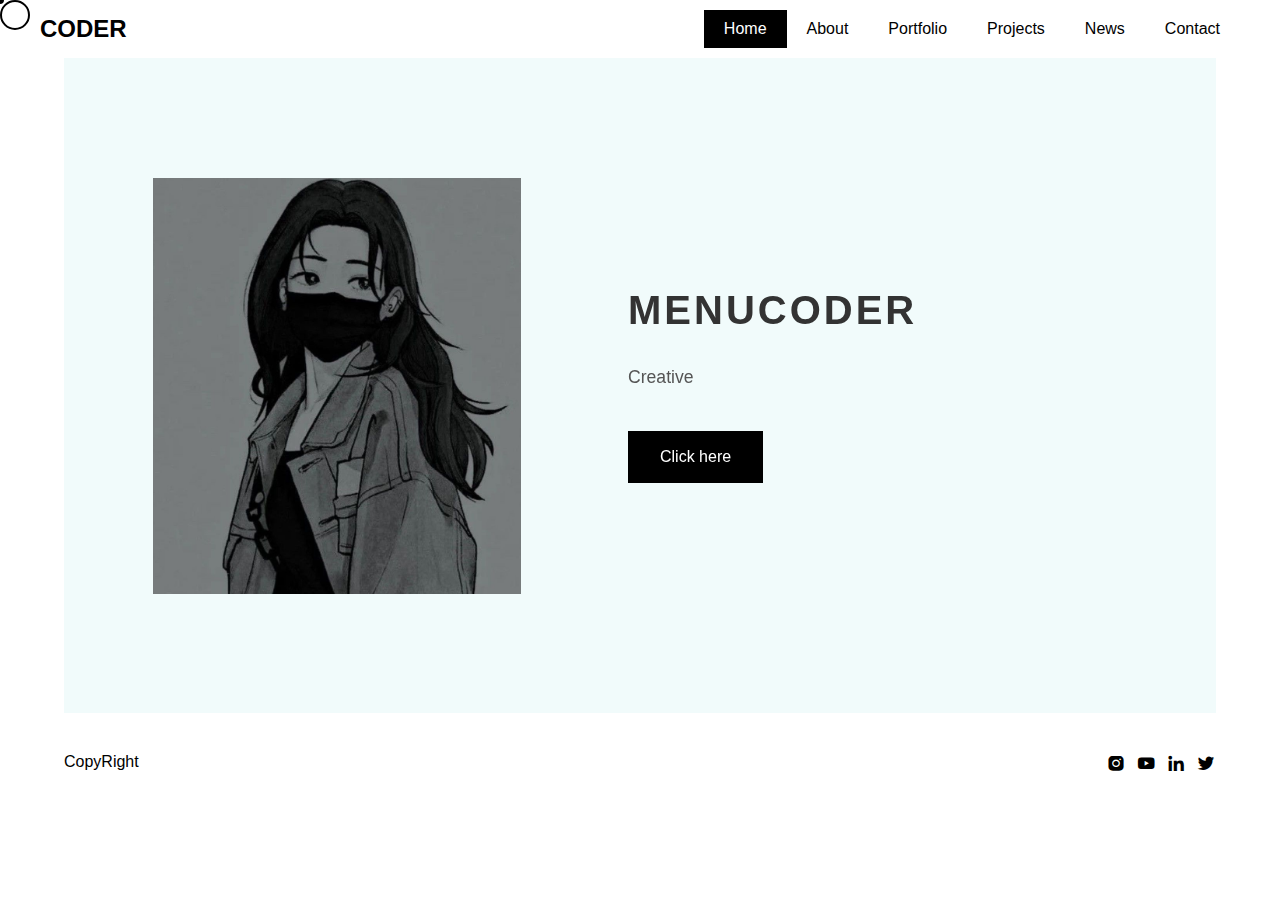
<file: index.html>
<!DOCTYPE html>
<html lang="en">

<head>
    <meta charset="UTF-8">
    <meta name="viewport" content="width=device-width, initial-scale=1.0">
    <link href='https://unpkg.com/boxicons@2.1.4/css/boxicons.min.css' rel='stylesheet'>
    <link rel="stylesheet" href="style.css">
    <title>Responsive Navbar with Flip Animation</title>
</head>

<body>
    <!-- Custom Cursor -->
    <div class="cursor">
        <div class="cursor-dot"></div>
        <div class="cursor-circle"></div>
    </div>

    <!-- Navbar -->
    <nav class="navbar">
        <div class="logo">CODER</div>
        <ul>
            <li><a href="#" onclick="showSection('home')">Home</a></li>
            <li><a href="#" onclick="showSection('about')">About</a></li>
            <li><a href="#" onclick="showSection('portfolio')">Portfolio</a></li>
            <li><a href="#" onclick="showSection('Projects')">Projects</a></li>
            <li><a href="#" onclick="showSection('news')">News</a></li>
            <li><a href="#" onclick="showSection('contact')">Contact</a></li>
        </ul>
        <div class="menu-icon" onclick="toggleMenu()">
            <span></span>
            <span></span>
            <span></span>
        </div>
    </nav>

    <!-- Main Content -->
    <div class="container">
        <div class="image-section">
            <img src="img.jpg" alt="Image">
        </div>

        <div class="text-section-container">
            <div class="text-section" id="textSection">
                <!-- Front Side - Home Section -->
                <div class="section-front" id="home-section">
                    <h1 class="section-title">MENUCODER</h1>
                    <p class="section-content">Creative <span>
                            <div class="text-container">
                                <h4 class="coder1">CODERS</h4>
                                <h4 class="coder2">DEVELOPERS</h4>
                                <h4 class="coder3">ENGINEERS</h4>
                            </div>
                        </span></p>
                    <button class="btn">Click here</button>
                </div>

                <!-- Back Side - All Other Sections -->
                <div class="section-back">
                    <div id="about-section" class="content-section">
                        <h1 class="section-title">About Us</h1>
                        <p class="section-content">We are a team of passionate coders, developers, and engineers
                            dedicated to creating innovative solutions for our clients.</p>
                        <button class="btn" onclick="showSection('home')">Back to Home</button>
                    </div>

                    <div id="portfolio-section" class="content-section">
                        <h1 class="section-title">Our Portfolio</h1>
                        <p class="section-content">Check out our latest projects and works that showcase our skills and
                            expertise.</p>
                        <button class="btn" onclick="showSection('home')">Back to Home</button>
                    </div>

                    <div id="Projects-section" class="content-section">
                        <h1 class="section-title">Our Projects</h1>
                        <li><a href="SquidGame/squid.html" target="_blank">Squid Game</a></li>

                        <p class="section-content">We offer a wide range of Projects including web development, mobile
                            app development, UI/UX design and more.</p>
                        <button class="btn" onclick="showSection('home')">Back to Home</button>
                    </div>

                    <div id="news-section" class="content-section">
                        <h1 class="section-title">Latest News</h1>
                        <p class="section-content">Stay updated with our latest news, announcements and tech insights.
                        </p>
                        <button class="btn" onclick="showSection('home')">Back to Home</button>
                    </div>

                    <div id="contact-section" class="content-section">
                        <h1 class="section-title">Contact Us</h1>
                        <p class="section-content">Get in touch with us for your next project or any queries you may
                            have.</p>
                        <button class="btn" onclick="showSection('home')">Back to Home</button>
                    </div>
                </div>
            </div>
        </div>
    </div>

    <!-- Footer -->
    <div class="footer">
        <p>CopyRight</p>
        <div class="icons">
            <i class='bx bxl-instagram-alt'></i>
            <i class='bx bxl-youtube'></i>
            <i class='bx bxl-linkedin'></i>
            <i class='bx bxl-twitter'></i>
        </div>
    </div>

    <script src="script.js"> </script>
</body>

</html>
</file>
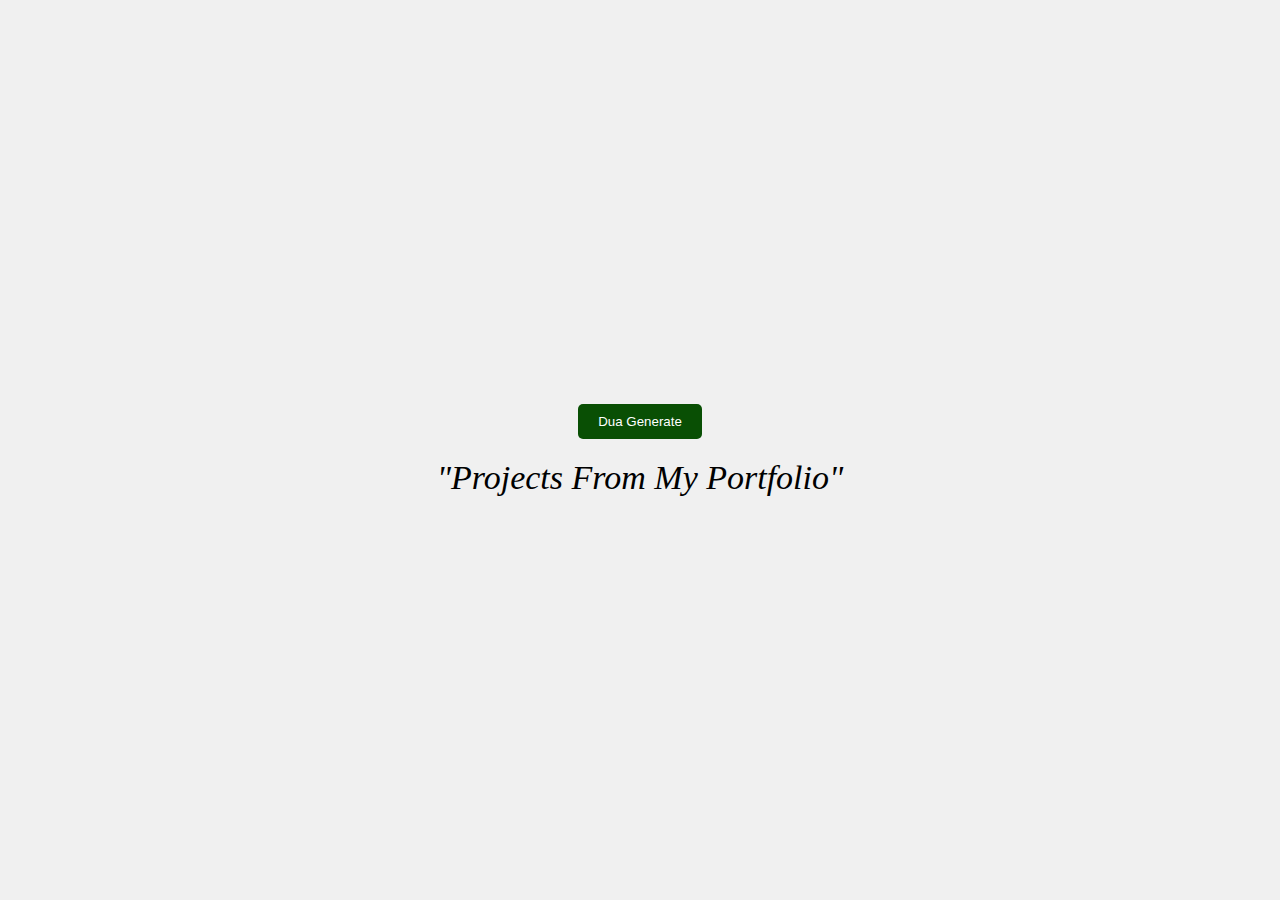
<file: Palestine/Palestien.html>
<!DOCTYPE html>
<html lang="en">

<head>
  <meta charset="UTF-8">
  <meta name="viewport" content="width=device-width, initial-scale=1.0">
  <title>Flag of Palestine</title>
  <style>
    body {
      display: flex;
      flex-direction: column;
      justify-content: center;
      align-items: center;
      height: 100vh;
      margin: 0;
      background-color: #f0f0f0;
    }





    #generate-quote-btn {
      background-color: #094f04;
      color: #ffffff;
      padding: 10px 20px;
      border: none;
      border-radius: 5px;
      cursor: pointer;
    }

    #quote-container {
      font-size: 34px;
      font-style: italic;
      margin-top: 20px;
      text-align: center;
    }
  </style>
</head>

<body>


  <button id="generate-quote-btn">Dua Generate</button>
  <div id="quote-container"></div>
  </div>

  <script>
    const quotes = [
      '"Projects From My Portfolio"',
      '"Explore My Project Collection"',
      '"Portfolio Of My Creations"',
      '"My Frontend Coding Showcase"',
    ];

    const quoteBtn = document.getElementById('generate-quote-btn');
    const quoteContainer = document.getElementById('quote-container');

    // Set initial quote
    quoteContainer.innerText = quotes[0];

    quoteBtn.addEventListener('click', () => {
      const randomQuote = quotes[Math.floor(Math.random() * quotes.length)];
      quoteContainer.innerText = randomQuote;
    });
  </script>

</body>

</html>
</file>
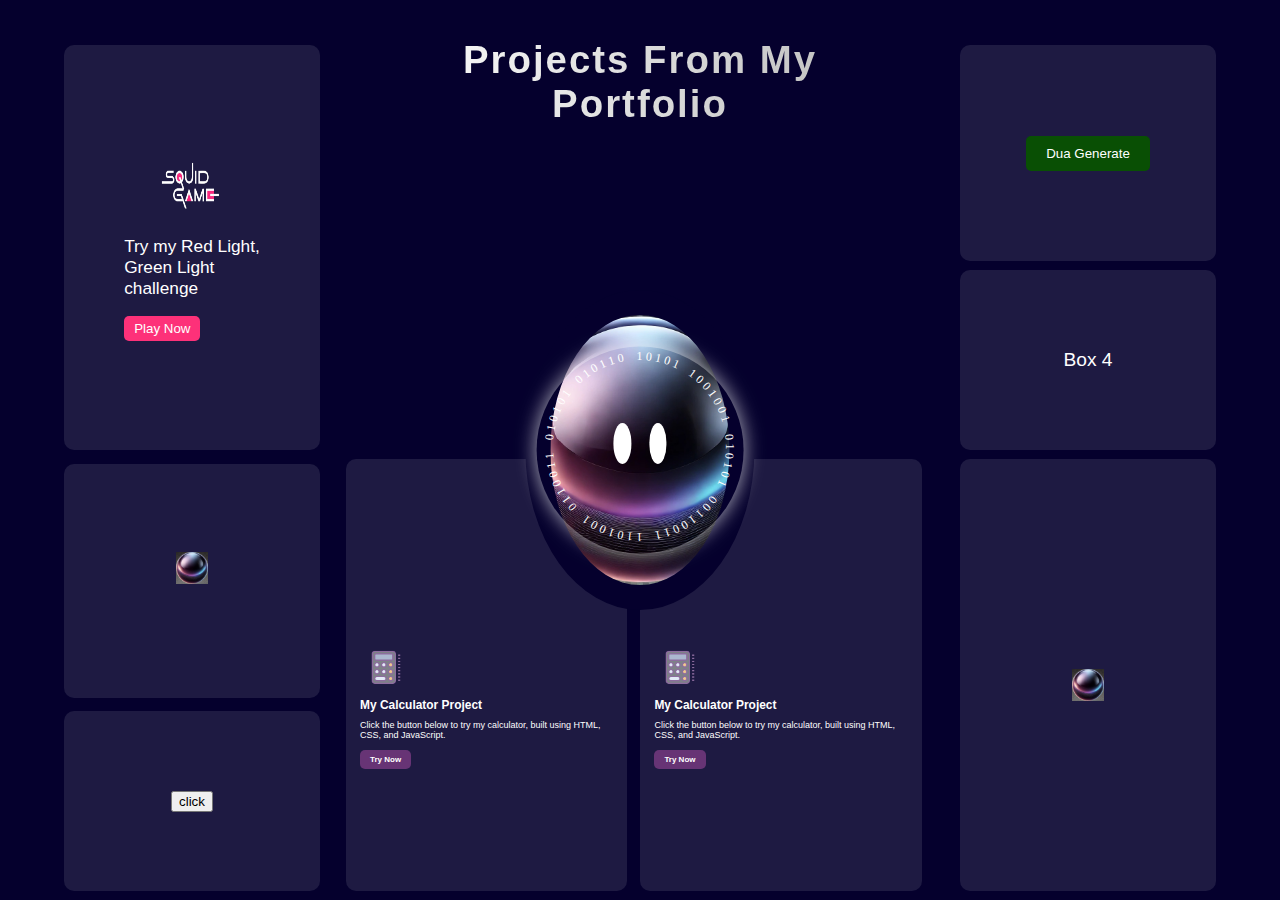
<file: Projects/projects.html>
<!DOCTYPE html>
<html lang="en">

<head>
  <meta charset="UTF-8" />
  <meta name="viewport" content="width=device-width, initial-scale=1.0" />
  <link href='https://unpkg.com/boxicons@2.1.4/css/boxicons.min.css' rel='stylesheet'>
  <title>Custom Box Layout with Ball</title>
  <style>
    body {
      margin: 0;
      background-color: #05002d;
      font-family: Arial, sans-serif;
      height: 100vh;
      display: flex;
      justify-content: center;
      align-items: center;
    }

    .container {
      position: relative;
      width: 100%;
      height: 100%;
    }

    .box {
      position: absolute;
      display: flex;
      justify-content: center;
      align-items: center;
      color: #fff;
      font-size: 1rem;
      background: rgba(255, 255, 255, 0.1);
      border-radius: 10px;
      font-size: clamp(0.8rem, 2vw, 1.2rem);
    }

    .box.left-1 {
      width: 20%;
      height: 45%;
      top: 5%;
      left: 5%;
    }

    .box.left-2 {
      width: 20%;
      height: 26%;
      top: 51.5%;
      left: 5%;
    }

    .box.right-1 {
      width: 20%;
      height: 24%;
      top: 5%;
      right: 5%;
    }

    .box.right-2 {
      width: 20%;
      height: 20%;
      top: 30%;
      right: 5%;
    }

    .box.bottom-1 {
      width: 20%;
      height: 20%;
      bottom: 1%;
      left: 5%;
    }

    .box.bottom-2 {
      width: 22%;
      height: 48%;
      bottom: 1%;
      left: 27%;
    }

    .box.bottom-3 {
      width: 22%;
      height: 48%;
      bottom: 1%;
      left: 50%;
    }

    .box.bottom-4 {
      width: 20%;
      height: 48%;
      bottom: 1%;
      left: 75%;
    }

    /* Cartoon Ball */
    .cartoon {
      position: absolute;
      width: 14%;
      height: 30%;
      background: url("pic.jpeg") no-repeat center;
      top: 50%;
      left: 50%;
      background-size: cover;
      border-radius: 50%;
      border: 2vw solid #05002d;
      transform: translate(-50%, -50%);
    }

    .eye {
      position: absolute;
      width: 10%;
      height: 15%;
      background: #fff;
      border-radius: 50%;
      transition: transform 0.1s ease-out;
    }

    .eye.left {
      top: 40%;
      left: 35%;
    }

    .eye.right {
      top: 40%;
      left: 55%;
    }

    .circle {
      position: relative;
      display: flex;
      justify-content: center;
      align-items: center;
      width: 100%;
      height: 100%;
      border-radius: 50%;
    }

    @keyframes anim {
      to {
        transform: rotate(360deg);
      }
    }

    .text {
      width: 100%;
      height: 100%;
      position: absolute;
      animation: anim 10s linear infinite;
      display: flex;
      color: #fff;
      font-family: Georgia, 'Times New Roman', Times, serif;
      justify-content: center;
      align-items: center;
    }

    .text span {
      font-size: 12px;
      position: absolute;
      top: 46%;
      left: 48%;
      transform: rotate(var(--rotate)) translate(0, -90px);
      transform-origin: center;
    }

    .heading {
      display: flex;
      justify-content: center;
      align-items: center;
      margin: 0 auto;
      font-size: 2.4rem;
      color: white;
      text-align: center;
      width: 28rem;
      padding: 3%;
      font-family: Arial, Helvetica, sans-serif;
      font-weight: 800;
      letter-spacing: 2px;
      background: linear-gradient(90deg, white, rgb(186, 186, 186));
      -webkit-background-clip: text;
      -webkit-text-fill-color: transparent;
      font-size: clamp(1.5rem, 5vw, 2.4rem);
    }

    .light {
      width: 16%;
      aspect-ratio: 1;
      border-radius: 50%;
      border: 1px solid transparent;
      position: absolute;
      top: 50%;
      left: 50%;
      transform: translate(-50%, -50%) scale(1);
      animation: grow 2s infinite ease-in-out;
      box-shadow: 0 0 20px rgba(255, 255, 255, 0.7);
      z-index: 1001;
    }

    @keyframes grow {
      0% {
        transform: translate(-50%, -50%) scale(1);
        box-shadow: inset 0 0 20px rgba(255, 255, 255, 0.7);
        opacity: 0;
      }

      10% {
        transform: translate(-50%, -50%) scale(1);
        box-shadow: inset 0 0 20px rgba(255, 255, 255, 0.7);
        opacity: 1;
      }

      100% {
        transform: translate(-50%, -50%) scale(2.8);
        box-shadow: inset 0 0 40px rgba(255, 255, 255, 0.9);
        opacity: 0;
      }
    }

    @media (max-width: 500px) {
      .heading {

        text-align: center;
        font-size: 1.2rem;
        font-weight: 800;
        padding: 5px;
        position: absolute;
        top: 0;
        width: 100%;
        box-sizing: border-box;
      }

      .container {

        display: grid;
        grid-template-columns: repeat(2, 1fr);
        grid-template-rows: repeat(4, 1fr);
        gap: 6px;
        padding: 80px 10px 10px 15px;
        height: calc(100vh - 80px);
        width: 100%;
        box-sizing: border-box;
      }

      .card-content {
        font-size: clamp(0.5rem, 2.5vw, 0.8rem);
      }

      .box {
        display: flex;
        justify-content: center;
        align-items: center;
        position: static;
        width: 13rem !important;
        height: 12rem !important;
        min-height: 80px;
        font-size: 0.7rem;
        background: rgba(255, 255, 255, 0.1);
        border-radius: 5px;
        display: flex;
        justify-content: center;
        align-items: center;
      }

      .box.bottom-4 {
        grid-column: 2;
        grid-row: 4;
      }

      .cartoon {
        display: none;
      }

      .light {
        display: none;
      }

      .text span {
        transform: rotate(var(--rotate)) translate(0, -110px);
      }


      .CalculaterImg {

        top: 10px !important;
        display: flex;

      }


      .calculaterBtn {
        display: flex;
        justify-content: center;
        align-items: center;
        margin: 0 auto;
        position: relative;
        bottom: 20px;
      }

      .calculatorText-title {

        position: relative;
        top: -20px !important;
      }

      .calculatorText {
        position: relative;
        top: -30px !important;
        font-size: 9px;
      }
    }

    @media (max-width: 400px) {
      .heading {
        font-size: 1.2rem;
        font-weight: 800;
        padding: 5px;
        position: absolute;
        top: 0;
        width: 100%;
        box-sizing: border-box;
      }

      .container {
        display: grid;
        grid-template-columns: repeat(2, 1fr);
        grid-template-rows: repeat(4, 1fr);
        gap: 8px;
        padding: 80px 10px 10px 15px;
        height: calc(100vh - 80px);
        width: 100%;
        box-sizing: border-box;
      }

      .card-content {
        font-size: clamp(0.5rem, 2.5vw, 0.8rem);
      }

      .box {
        display: flex;
        justify-content: center;
        align-items: center;
        position: static;
        width: 10rem !important;
        height: 8rem !important;
        min-height: 80px;
        margin: 0;
        font-size: 0.7rem;
        background: rgba(255, 255, 255, 0.1);
        border-radius: 5px;
        display: flex;
        justify-content: center;
        align-items: center;
      }

      .cartoon {
        display: none;
      }

      .light {
        display: none;
      }

      .text span {
        transform: rotate(var(--rotate)) translate(0, -110px);
      }

      .card-image {

        width: 3rem !important;
        height: 3rem !important;
      }

      .squidBtn {
        font-size: 6px;
      }


      .redGreenText {
        font-size: 0.7em !important;

      }



      .CalculaterImg {
        width: 30px !important;
        height: 30px !important;
        top: 20px !important;
        display: flex;

      }


      .calculaterBtn {
        display: flex;
        justify-content: center;
        align-items: center;
        margin: 0 auto;
        position: relative;
        bottom: 30px;
      }

      .calculatorText-title {

        position: relative;
        top: -20px !important;
      }

      .calculatorText {
        position: relative;
        top: -30px !important;
        font-size: 7px !important;
      }
    }

    @media (max-width: 300px) {
      .heading {
        font-size: 1.2rem;
        font-weight: 800;
        padding: 5px;
        position: absolute;
        top: 0;
        left: 2rem;
        width: 100%;
        box-sizing: border-box;
      }

      .card-content {
        font-size: clamp(0.5rem, 2.5vw, 0.8rem);
      }

      .container {
        display: grid;
        grid-template-columns: repeat(2, 1fr);
        grid-template-rows: repeat(4, 1fr);
        gap: 6px;
        padding: 80px 10px 10px 10px;
        height: calc(100vh - 80px);
        width: 100%;
        box-sizing: border-box;
      }

      .box {
        display: flex;
        justify-content: center;
        align-items: center;
        position: static;
        width: 10rem !important;
        height: 8rem !important;
        min-height: 80px;
        margin: 0;
        font-size: 0.7rem;
        background: rgba(255, 255, 255, 0.1);
        border-radius: 5px;
        display: flex;
        justify-content: center;
        align-items: center;
      }

      .cartoon {
        display: none;
      }

      .light {
        display: none;
      }

      .text span {
        transform: rotate(var(--rotate)) translate(0, -110px);
      }

      .card-image {

        width: 4rem !important;
        height: 4rem !important;
      }

      .squidBtn {
        font-size: 10px;
      }


      .redGreenText {
        font-size: 0.9em !important;

      }
    }

    .card-image {
      display: flex;
      justify-content: center;
      align-items: center;
      width: 4rem;
      height: 4rem;
      margin: 0 auto;
    }

    .squidBtn {
      background: #fd3179;
      padding: 5px 10px;
      border: none;
      border-radius: 5px;
      cursor: pointer;
    }

    .squidBtn a {
      text-decoration: none;
      color: rgb(255, 255, 255);
    }

    .redGreenText {
      position: relative;
      font-size: 1.2em;
      font-family: 'Franklin Gothic Medium', 'Arial Narrow', Arial, sans-serif;
    }

    .card-content {
      font-size: clamp(0.6rem, 3vw, 0.9rem);
      padding: 1em;

    }

    .card-image2 {
      width: 2rem;
      height: 2rem;
      margin: 0 auto;
      display: flex;
      justify-content: center;
      align-items: center;
      position: relative;
      top: 10px;
    }


    #generate-quote-btn {
      background-color: #094f04;
      color: #ffffff;
      padding: 10px 20px;
      border: none;
      border-radius: 5px;
      cursor: pointer;
    }

    .CalculaterImg {
      width: 2.5rem;
      height: 2.5rem;
      margin: 0 auto;
      padding: 20px;
      position: relative;
      top: 60px;
    }

    .calculaterBtn {
      background-color: #673475;
      color: #ffffff;
      padding: 5px 10px;
      border: none;
      border-radius: 5px;
      cursor: pointer;
      font-size: 8px;
      font-weight: 800;
    }

    .calculaterBtn a {
      color: white;
      text-decoration: none;
    }

    .calculatorText-title {
      position: relative;
      top: 12px;
    }

    .calculatorText {
      font-size: 9px;
    }

    .CalculaterCard {
      font-family: 'Lucida Sans', 'Lucida Sans Regular', 'Lucida Grande', 'Lucida Sans Unicode', Geneva, Verdana, sans-serif;
    }
  </style>
</head>

<body>
  <div class="container">
    <div class="heading">
      <div id="quote-container"></div>
    </div>
    <div class="light"></div>
    <!-- Boxes will reorder naturally in mobile view -->
    <div class="box left-1">
      <div class="card">
        <div class="card-content">
          <img src="squid.png" alt="CSS" class="card-image">
          <p class="redGreenText"> Try my Red Light, <br> Green Light <br> challenge
          </p>
          <button class="squidBtn"><a href="Squid/squid.html" target="_blank">Play Now</a></button>

        </div>
      </div>
    </div>
    <div class="box right-1">
      <button id="generate-quote-btn">Dua Generate</button>

    </div>
    <div class="box left-2">
      <div class="card">
        <img src="pic.jpeg" alt="CSS" class="card-image2">
        <div class="card-content">
          <h3 class="card-title"></h3>
          <p class=""></p>

        </div>
      </div>
    </div>
    <div class="box right-2">Box 4</div>
    <div class="box bottom-1">
      <button>click</button>
    </div>
    <div class="box bottom-2">
      <div class="CalculaterCard">
        <img src="Calculater/calculatorIcon.png" alt="Calculator" class="CalculaterImg">
        <div class="card-content">
          <h5 class="calculatorText-title">My Calculator Project</h5>
          <p class="calculatorText">
            Click the button below to try my calculator, built using HTML, CSS, and JavaScript.
          </p>
          <button class="calculaterBtn"><a href="Calculater/calculater.html" target="_blank">Try Now</a></button>
        </div>
      </div>
    </div>
    <div class="box bottom-3">
      <div class="CalculaterCard">
        <img src="Calculater/calculatorIcon.png" alt="Calculator" class="CalculaterImg">
        <div class="card-content">
          <h5 class="calculatorText-title">My Calculator Project</h5>
          <p class="calculatorText">
            Click the button below to try my calculator, built using HTML, CSS, and JavaScript.
          </p>
          <button class="calculaterBtn"><a href="Calculater/calculater.html" target="_blank">Try Now</a></button>
        </div>
      </div>
    </div>

    <div class="box bottom-4">
      <div class="card">
        <img src="pic.jpeg" alt="CSS" class="card-image2">

      </div>
    </div>
  </div>

  </div>

  </div>
  <!-- Cartoon Ball -->
  <div class="cartoon">
    <div class="circle">
      <div class="text">
        <p>10101 1001001 010101 00110011 1101001 0110011 010101 010110</p>
      </div>
    </div>
    <div class="eye left"></div>
    <div class="eye right"></div>
  </div>
  </div>

  <script>
    const cartoon = document.querySelector('.cartoon');
    const eyes = document.querySelectorAll('.eye');

    document.addEventListener('mousemove', (event) => {
      const { clientX, clientY } = event;

      // Get cartoon's bounding box
      const cartoonRect = cartoon.getBoundingClientRect();
      const cartoonCenterX = cartoonRect.left + cartoonRect.width / 3;
      const cartoonCenterY = cartoonRect.top + cartoonRect.height / 3;

      // Loop through each eye and calculate movement
      eyes.forEach((eye) => {
        const angle = Math.atan2(clientY - cartoonCenterY, clientX - cartoonCenterX);

        // Define the maximum radius for the eye movement
        const maxRadius = 40;

        // Calculate the new eye position within the allowed radius
        const moveX = maxRadius * Math.cos(angle);
        const moveY = maxRadius * Math.sin(angle);

        // Update eye position
        eye.style.transform = `translate(${moveX}px, ${moveY}px)`;
      });
    });

    const text = document.querySelector(".text p");
    const screenWidth = window.innerWidth;

    if (screenWidth <= 480) {
      text.innerHTML = text.innerText
        .split("")
        .map(
          (char, i) =>
            `<span style="--rotate: ${i * 6}deg;">${char}</span>`
        )
        .join("");
    } else {
      text.innerHTML = text.innerText
        .split("")
        .map(
          (char, i) =>
            `<span style="--rotate: ${i * 6}deg;">${char}</span>`
        )
        .join("");
    }

    const quotes = [
      'Projects From My Portfolio',
      'Explore My Project Collection',
      'Portfolio Of My Creations',
      'My Frontend Coding Showcase',
    ];

    const quoteBtn = document.getElementById('generate-quote-btn');
    const quoteContainer = document.getElementById('quote-container');

    // Set initial quote
    quoteContainer.innerText = quotes[0];

    quoteBtn.addEventListener('click', () => {
      const randomQuote = quotes[Math.floor(Math.random() * quotes.length)];
      quoteContainer.innerText = randomQuote;
    });
  </script>
</body>

</html>
</file>
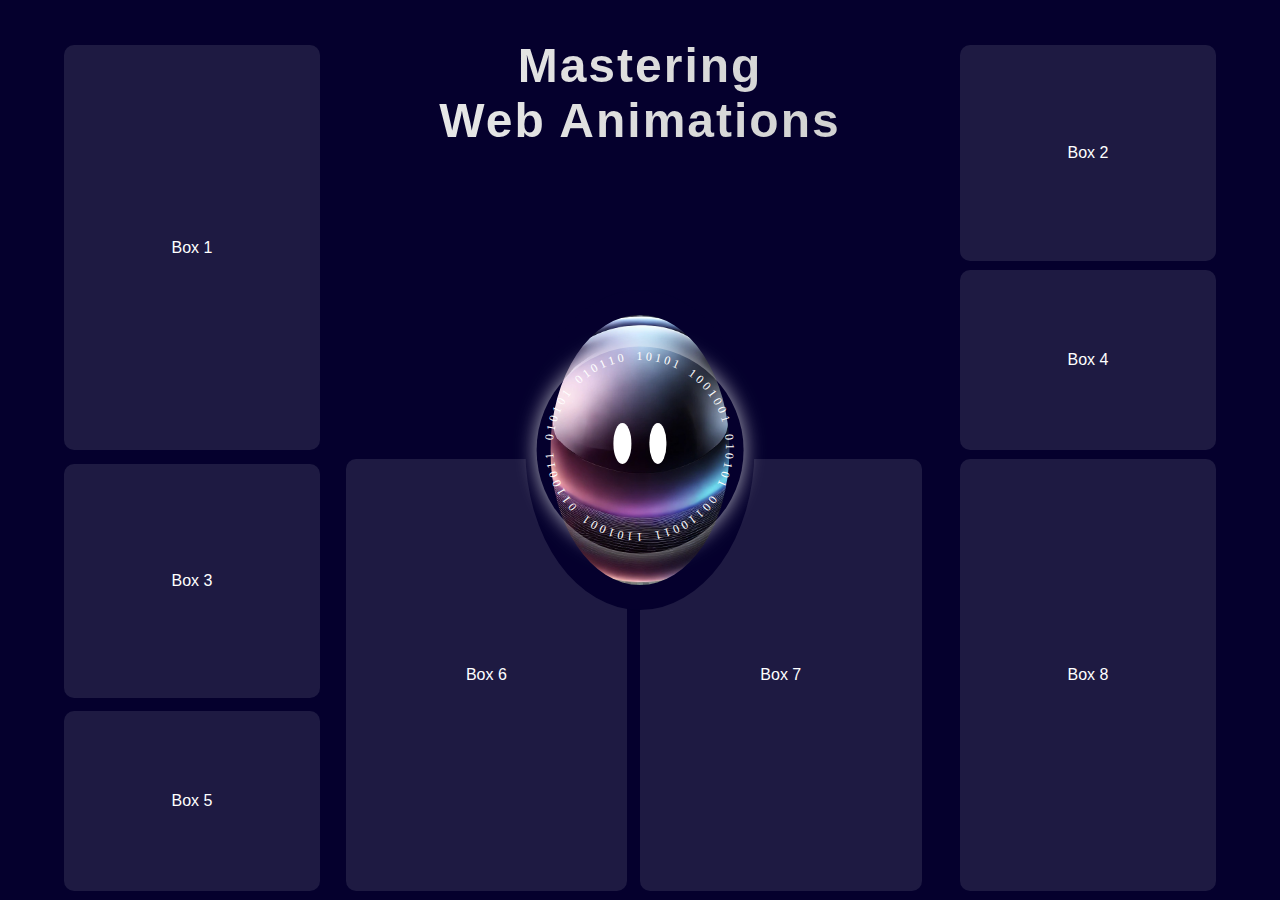
<file: SquidGame/projects.html>
<!DOCTYPE html>
<html lang="en">

<head>
  <meta charset="UTF-8" />
  <meta name="viewport" content="width=device-width, initial-scale=1.0" />
  <link href='https://unpkg.com/boxicons@2.1.4/css/boxicons.min.css' rel='stylesheet'>
  <title>Custom Box Layout with Ball</title>
  <style>
    body {
      margin: 0;
      background-color: #05002d;
      font-family: Arial, sans-serif;
      height: 100vh;
      display: flex;
      justify-content: center;
      align-items: center;
    }

    .container {
      position: relative;
      width: 100%;
      height: 100%;
    }

    .box {
      position: absolute;
      display: flex;
      justify-content: center;
      align-items: center;
      color: #fff;
      font-size: 1rem;
      background: rgba(255, 255, 255, 0.1);
      border-radius: 10px;
    }

    .box.left-1 {
      width: 20%;
      height: 45%;
      top: 5%;
      left: 5%;
    }

    .box.left-2 {
      width: 20%;
      height: 26%;
      top: 51.5%;
      left: 5%;
    }

    .box.right-1 {
      width: 20%;
      height: 24%;
      top: 5%;
      right: 5%;
    }

    .box.right-2 {
      width: 20%;
      height: 20%;
      top: 30%;
      right: 5%;
    }

    .box.bottom-1 {
      width: 20%;
      height: 20%;
      bottom: 1%;
      left: 5%;
    }

    .box.bottom-2 {
      width: 22%;
      height: 48%;
      bottom: 1%;
      left: 27%;
    }

    .box.bottom-3 {
      width: 22%;
      height: 48%;
      bottom: 1%;
      left: 50%;
    }

    .box.bottom-4 {
      width: 20%;
      height: 48%;
      bottom: 1%;
      left: 75%;
    }

    /* Cartoon Ball */
    .cartoon {
      position: absolute;
      width: 14%;
      height: 30%;
      background: url("pic.jpeg") no-repeat center;
      top: 50%;
      left: 50%;
      background-size: cover;
      border-radius: 50%;
      border: 2vw solid #05002d;
      transform: translate(-50%, -50%);
    }

    .eye {
      position: absolute;
      width: 10%;
      height: 15%;
      background: #fff;
      border-radius: 50%;
      transition: transform 0.1s ease-out;
    }

    .eye.left {
      top: 40%;
      left: 35%;
    }

    .eye.right {
      top: 40%;
      left: 55%;
    }

    .circle {
      position: relative;
      display: flex;
      justify-content: center;
      align-items: center;
      width: 100%;
      height: 100%;
      border-radius: 50%;
    }

    @keyframes anim {
      to {
        transform: rotate(360deg);
      }
    }

    .text {
      width: 100%;
      height: 100%;
      position: absolute;
      animation: anim 10s linear infinite;
      display: flex;
      color: #fff;
      font-family: Georgia, 'Times New Roman', Times, serif;
      justify-content: center;
      align-items: center;
    }

    .text span {
      font-size: 12px;
      position: absolute;
      top: 46%;
      left: 48%;
      transform: rotate(var(--rotate)) translate(0, -90px);
      transform-origin: center;
    }

    .heading {
      font-size: 3rem;
      color: white;
      text-align: center;
      padding: 3%;
      font-family: Arial, Helvetica, sans-serif;
      font-weight: bold;
      letter-spacing: 2px;
      background: linear-gradient(90deg, white, rgb(186, 186, 186));
      -webkit-background-clip: text;
      -webkit-text-fill-color: transparent;
    }

    .light {
      width: 16%;
      aspect-ratio: 1;
      border-radius: 50%;
      border: 1px solid transparent;
      position: absolute;
      top: 50%;
      left: 50%;
      transform: translate(-50%, -50%) scale(1);
      animation: grow 2s infinite ease-in-out;
      box-shadow: 0 0 20px rgba(255, 255, 255, 0.7);
      z-index: 1001;
    }

    @keyframes grow {
      0% {
        transform: translate(-50%, -50%) scale(1);
        box-shadow: inset 0 0 20px rgba(255, 255, 255, 0.7);
        opacity: 0;
      }

      10% {
        transform: translate(-50%, -50%) scale(1);
        box-shadow: inset 0 0 20px rgba(255, 255, 255, 0.7);
        opacity: 1;
      }

      100% {
        transform: translate(-50%, -50%) scale(2.8);
        box-shadow: inset 0 0 40px rgba(255, 255, 255, 0.9);
        opacity: 0;
      }
    }

    @media (max-width: 500px) {
      .heading {
        font-size: 1rem;
        padding: 10px;
        position: absolute;
        top: 0;
        width: 100%;
        box-sizing: border-box;
      }

      .container {
        display: grid;
        grid-template-columns: repeat(2, 1fr);
        grid-template-rows: repeat(4, 1fr);
        gap: 6px;
        padding: 80px 10px 10px;
        height: calc(100vh - 80px);
        width: 100%;
        box-sizing: border-box;
      }

      .box {
        position: static;
        width: 7rem !important;
        height: 10rem !important;
        min-height: 80px;
        margin: 0;
        font-size: 0.7rem;
        background: rgba(255, 255, 255, 0.1);
        border-radius: 5px;
        display: flex;
        justify-content: center;
        align-items: center;
      }

      .cartoon {
        display: none;
      }

      .light {
        display: none;
      }

      .text span {
        transform: rotate(var(--rotate)) translate(0, -110px);
      }
    }
  </style>
</head>

<body>
  <div class="container">
    <div class="heading">
      Mastering <br />
      Web Animations
    </div>
    <div class="light"></div>
    <!-- Boxes will reorder naturally in mobile view -->
    <div class="box left-1">Box 1</div>
    <div class="box right-1">Box 2</div>
    <div class="box left-2">Box 3</div>
    <div class="box right-2">Box 4</div>
    <div class="box bottom-1">Box 5</div>
    <div class="box bottom-2">Box 6</div>
    <div class="box bottom-3">Box 7</div>
    <div class="box bottom-4">Box 8</div>

    <!-- Cartoon Ball -->
    <div class="cartoon">
      <div class="circle">
        <div class="text">
          <p>10101 1001001 010101 00110011 1101001 0110011 010101 010110</p>
        </div>
      </div>
      <div class="eye left"></div>
      <div class="eye right"></div>
    </div>
  </div>

  <script>
    const cartoon = document.querySelector('.cartoon');
    const eyes = document.querySelectorAll('.eye');

    document.addEventListener('mousemove', (event) => {
      const { clientX, clientY } = event;

      // Get cartoon's bounding box
      const cartoonRect = cartoon.getBoundingClientRect();
      const cartoonCenterX = cartoonRect.left + cartoonRect.width / 3;
      const cartoonCenterY = cartoonRect.top + cartoonRect.height / 3;

      // Loop through each eye and calculate movement
      eyes.forEach((eye) => {
        const angle = Math.atan2(clientY - cartoonCenterY, clientX - cartoonCenterX);

        // Define the maximum radius for the eye movement
        const maxRadius = 40;

        // Calculate the new eye position within the allowed radius
        const moveX = maxRadius * Math.cos(angle);
        const moveY = maxRadius * Math.sin(angle);

        // Update eye position
        eye.style.transform = `translate(${moveX}px, ${moveY}px)`;
      });
    });

    const text = document.querySelector(".text p");
    const screenWidth = window.innerWidth;

    if (screenWidth <= 480) {
      // For mobile screens
      text.innerHTML = text.innerText
        .split("")
        .map(
          (char, i) =>
            `<span style="--rotate: ${i * 6}deg;">${char}</span>`
        )
        .join("");
    } else {
      // For larger screens
      text.innerHTML = text.innerText
        .split("")
        .map(
          (char, i) =>
            `<span style="--rotate: ${i * 6}deg;">${char}</span>`
        )
        .join("");
    }
  </script>
</body>

</html>
</file>
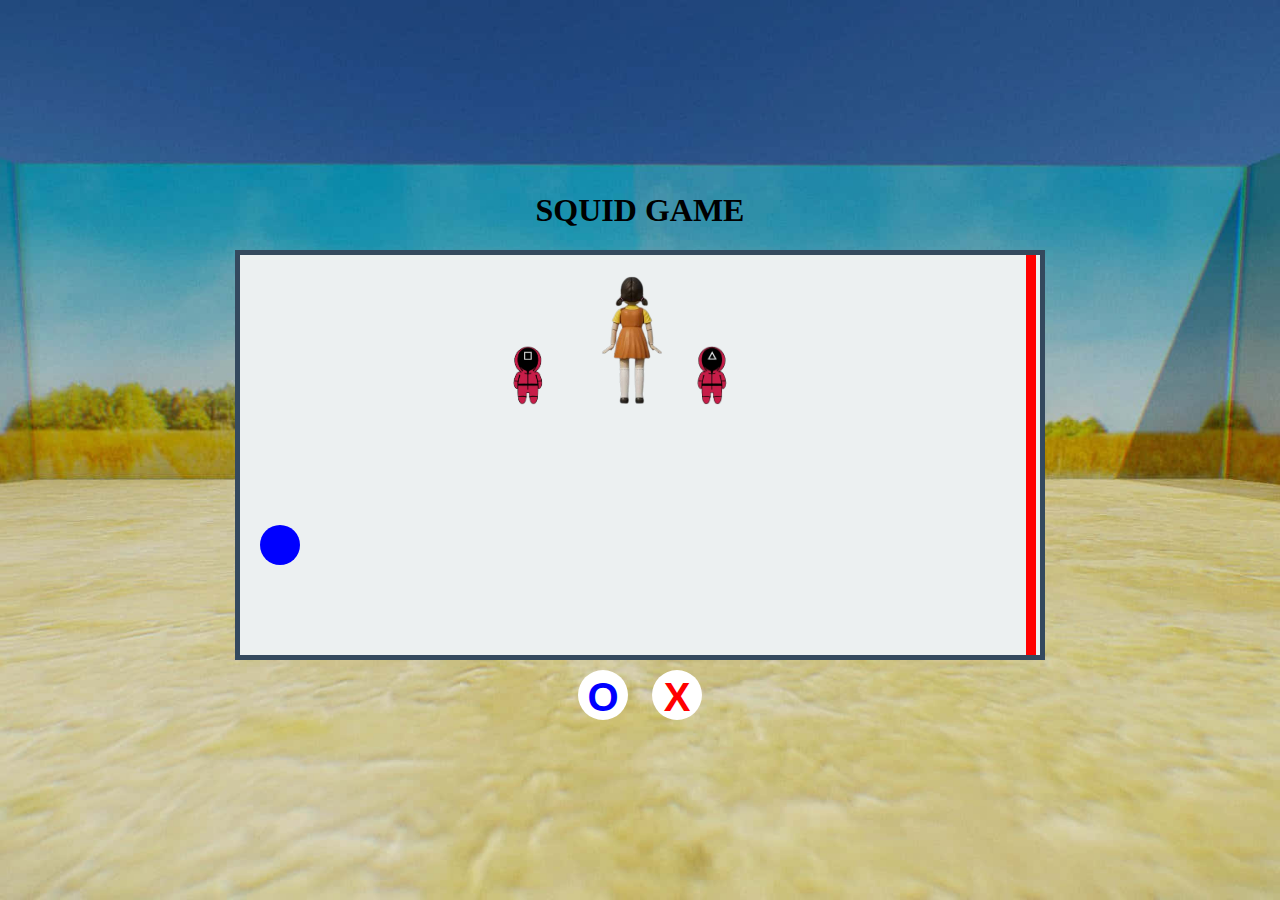
<file: SquidGame/squid.html>
<!DOCTYPE html>
<html lang="en">

<head>
    <meta charset="UTF-8">
    <meta name="viewport" content="width=device-width, initial-scale=1.0">
    <style>
        body {
            margin: 0;
            display: flex;
            flex-direction: column;
            align-items: center;
            justify-content: center;
            height: 100vh;
            overflow: hidden;
            background: url('gamebg.jpg') no-repeat center center;
            background-size: cover;
        }

        .game-container {
            position: relative;
            width: 800px;
            height: 400px;
            background: #ecf0f1;
            border: 5px solid #34495e;
            overflow: hidden;
        }

        /* Doll Styling */
        .doll {
            position: absolute;
            top: 10px;
            left: 50%;
            transform: translateX(-50%);
            width: 100px;
            height: 150px;
            background-size: contain;
            background-repeat: no-repeat;
        }

        .start {
            background-image: url('doll1.png');
        }

        .stop {
            background-image: url('doll2.png');
        }

        /* Guard Styling */
        .guard1,
        .guard2 {
            position: absolute;
            top: 30%;
            transform: translate(-50%, -50%);
            background-size: contain;
            background-repeat: no-repeat;
            width: 60px;
            height: 60px;
            animation: idle 5s infinite;
        }

        .guard1 {
            left: 37%;
            background-image: url('guard1.png');
        }

        .guard2 {
            left: 60%;
            background-image: url('guard2.png');
        }

        @keyframes idle {

            0%,
            100% {
                transform: translate(-50%, -50%) scale(1);
            }

            50% {
                transform: translate(-50%, -50%) scale(1.1);
            }
        }

        /* Finish Line */
        .finish-line {
            position: absolute;
            top: 0;
            right: 4px;
            width: 10px;
            height: 100%;
            background: red;
        }

        /* Player Styling */
        .player {
            position: absolute;
            bottom: 90px;
            /* Adjusted to move player closer to the bottom */
            left: 20px;
            width: 40px;
            height: 40px;
            background: blue;
            border-radius: 50%;
        }

        button {
            padding: 25px;
            font-size: 36px;
            margin: 10px;
            cursor: pointer;
            border: none;
            border-radius: 50%;
            background-color: #ffffff;
            color: #fff;
            position: relative;
            display: inline-block;
        }

        button:hover {
            background-color: #2c3e50;
        }

        #moveBtn::after {
            content: 'O';
            position: absolute;
            bottom: 0px;
            left: 50%;
            transform: translateX(-50%);
            font-size: 40px;
            font-weight: bold;
            color: blue;
        }

        #stopBtn::after {
            content: 'X';
            position: absolute;
            bottom: 0px;
            left: 50%;
            transform: translateX(-50%);
            font-size: 40px;
            font-weight: bold;
            color: red;
        }

        /* Message Styling */
        .message {
            position: absolute;
            top: 50%;
            left: 50%;
            transform: translate(-50%, -50%);
            font-size: 24px;
            font-weight: bold;
            color: #e74c3c;
            display: none;
            text-align: center;
            background: rgba(0, 0, 0, 0.7);
            padding: 20px;
            border-radius: 10px;
            box-shadow: 0 0 10px rgba(0, 0, 0, 0.5);
        }

        .message.win {
            color: #1fe270;
        }

        /* Restart Button Styling */
        #restartBtn {
            display: none;
            align-items: center;
            justify-content: center;
            padding: 10px 20px;
            background-color: #f44;
            color: rgb(255, 255, 255);
            border: none;
            cursor: pointer;
            border-radius: 5px;
            position: absolute;
            bottom: 5%;
            left: 38%;

        }



        .lose-message.active #restartBtn {
            display: flex;
        }

        @media (max-width: 400px) {
            .game-container {
                width: 200px;
                height: 300px;

            }

            .game-name {
                font-size: x-small;
                color: #fff;
            }

            .doll {
                top: 0px;
                left: 70%;
                width: 100px;
                height: 40px;
            }



            .guard1,
            .guard2 {
                position: absolute;
                top: 8%;
                height: 20px;
            }

            .guard1 {
                left: 45%;
            }

            .guard2 {
                left: 80%;
            }


            .finish-line {
                top: 40px;
                right: 0px;
                width: 100%;
                height: 5px;
            }

            #player {
                position: absolute;
                top: 270px;
                /* Starting position from bottom */
                left: 50%;
                transform: translateX(-50%);
                width: 20px;
                height: 20px;
                background: blue;
            }

            /* Button Styling */
            button {
                padding: 16px !important;
            }



            #moveBtn::after {

                font-size: 25px !important;

            }

            #stopBtn::after {
                font-size: 25px !important;

            }

            .message {
                font-size: 10px !important;
                font-weight: normal;
            }


            /* Restart Button Styling */
            #restartBtn {
                bottom: 20%;
                left: 30% !important;
                padding: 10px !important;
                font-size: small;

            }

            .lose-message.active #restartBtn {
                display: flex;
            }

        }
    </style>
    <title>SQUID GAME</title>
</head>

<body>
    <div class="game-name">
        <h1>SQUID GAME</h1>
    </div>
    <div class="game-container">
        <div class="guard1"></div>
        <div class="guard2"></div>
        <div class="finish-line"></div>
        <div class="doll start" id="doll"></div>
        <div class="player" id="player"></div>
        <div class="message-container" id="messageContainer">
            <div class="message" id="message"></div>
            <button id="restartBtn">Restart</button>
        </div>
    </div>

    <div class="controls">
        <button id="moveBtn"></button>
        <button id="stopBtn"></button>
    </div>
    <script>
        const player = document.getElementById('player');
        const doll = document.getElementById('doll');
        const message = document.getElementById('message');
        const moveBtn = document.getElementById('moveBtn');
        const stopBtn = document.getElementById('stopBtn');
        const restartBtn = document.getElementById('restartBtn');

        let isGreenLight = true;
        let playerPosition = 20;
        let moveInterval = null;

        function toggleDoll() {
            isGreenLight = !isGreenLight;

            if (isGreenLight) {
                doll.classList.remove('stop');
                doll.classList.add('start');
            } else {
                doll.classList.remove('start');
                doll.classList.add('stop');
            }
        }

        // Random interval for toggling doll
        setInterval(toggleDoll, Math.random() * 3000 + 4000);

        function movePlayer() {
            if (!isGreenLight) {
                message.textContent = 'You moved during a red light! Game Over.';
                message.classList.remove('win');
                message.style.display = 'block';
                clearInterval(moveInterval);
                endGame();
                return;
            }

            if (window.innerWidth <= 400) {
                // Small screen: move up
                let currentTop = parseInt(getComputedStyle(player).top);
                if (isNaN(currentTop)) currentTop = player.offsetTop;

                player.style.top = (currentTop - 5) + 'px';

                if (currentTop <= 45) {
                    message.textContent = 'You win!';
                    message.classList.add('win');
                    message.style.display = 'block';
                    clearInterval(moveInterval);
                    endGame();
                }
            } else {
                // Large screen: move right
                playerPosition += 5;
                player.style.left = playerPosition + 'px';

                if (playerPosition >= 740) {
                    message.textContent = 'You win!';
                    message.classList.add('win');
                    message.style.display = 'block';
                    clearInterval(moveInterval);
                    endGame();
                }
            }
        }

        moveBtn.addEventListener('click', () => {
            if (!moveInterval) {
                moveInterval = setInterval(movePlayer, 100);
            }
        });

        stopBtn.addEventListener('click', () => {
            clearInterval(moveInterval);
            moveInterval = null;
        });

        function endGame() {
            restartBtn.style.display = 'flex'; // Show the restart button
        }

        restartBtn.addEventListener('click', () => {
            window.location.reload(); // Simple way to reset everything
        });

    </script>
</body>

</html>
</file>
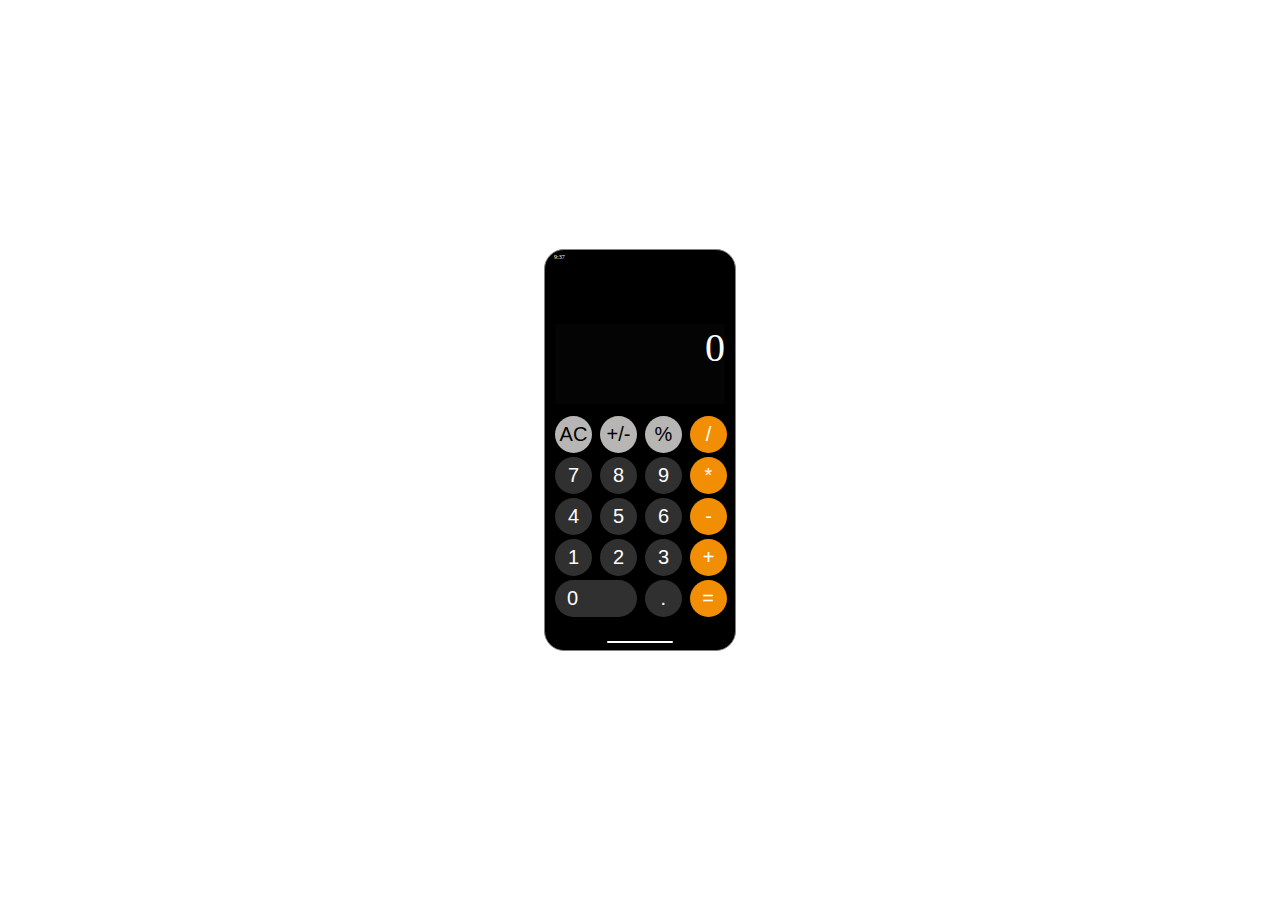
<file: Projects/Calculater/calculater.html>
<!DOCTYPE html>
<html lang="en">

<head>
  <meta charset="UTF-8">
  <meta name="viewport" content="width=device-width, initial-scale=1.0">
  <title>Making calculator</title>
  <link rel="stylesheet" href="calculater.css">
</head>

<body>
  <div class="container">
    <div class="top-container">
      <div class="clock">
        <span class="hour">9</span>:<span class="min">37</span>
      </div>

    </div>
    <div class="input">0</div>
    <div class="button-container">
      <div id="group-1">
        <button class="button" id="btn-AC">AC</button>
        <button class="button" id="btn-plus-minus">+/-</button>
        <button class="button" id="btn-percent">%</button>
        <button class="button" id="btn-divide">/</button>
      </div>
      <div id="group-2">
        <button class="button">7</button>
        <button class="button">8</button>
        <button class="button">9</button>
        <button class="button" id="btn-multiply">*</button>
      </div>
      <div id="group-3">
        <button class="button">4</button>
        <button class="button">5</button>
        <button class="button">6</button>
        <button class="button" id="btn-subtract">-</button>
      </div>
      <div id="group-4">
        <button class="button">1</button>
        <button class="button">2</button>
        <button class="button">3</button>
        <button class="button" id="btn-add">+</button>
      </div>
      <div id="group-5">
        <button class="button" id="btn-0">0</button>
        <button class="button">.</button>
        <button class="button" id="btn-equal">=</button>
      </div>
    </div>
    <div class="footer"></div>
  </div>

  <script src="calculater.js"> </script>

</body>

</html>
</file>
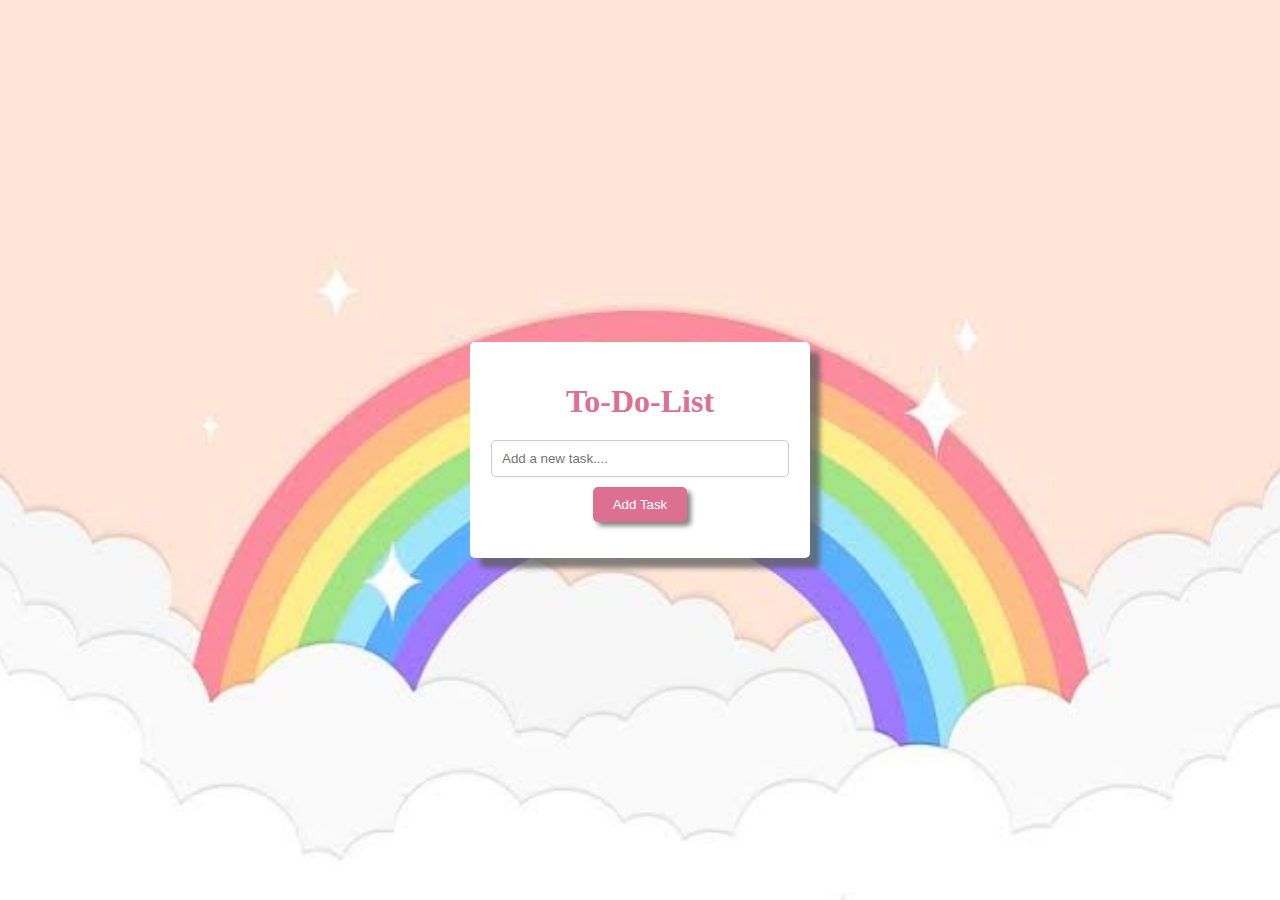
<file: Projects/To-Do-List/todo.html>
<!DOCTYPE html>
<html lang="en">

<head>
  <meta charset="UTF-8">
  <meta name="viewport" content="width=device-width, initial-scale=1.0">
  <title>To-Do List</title>
  <link rel="stylesheet" href="tode.css">

</head>

<body>
  <div class="todo-container">
    <h1>To-Do-List</h1>
    <input type="text" id="new-task" placeholder="Add a new task....">
    <button id="add-task-btn">Add Task</button>
    <ul id="task-list"></ul>
  </div>
  <script src="todo.js"> </script>
</body>

</html>
</file>
<file: style.css>
* {
    margin: 0;
    padding: 0;
    box-sizing: border-box;
}

body {
    font-family: Arial, sans-serif;
    background-color: #fff;
    overflow-x: hidden;
    cursor: none;
    height: 100vh;
}

/* Custom Cursor Styles */
.cursor {
    position: fixed;
    top: 0;
    left: 0;
    pointer-events: none;
    z-index: 9999;
    mix-blend-mode: difference;
}

.cursor-dot {
    width: 8px;
    height: 8px;
    background-color: white;
    border-radius: 50%;
    position: absolute;
    transform: translate(-50%, -50%);
    transition: transform 0.1s ease;
}

.cursor-circle {
    width: 30px;
    height: 30px;
    border: 2px solid white;
    border-radius: 50%;
    position: absolute;
    transform: translate(-50%, -50%);
    transition:
        transform 0.3s ease-out,
        width 0.3s ease,
        height 0.3s ease;
}

.btn:hover~.cursor .cursor-circle {
    width: 50px;
    height: 50px;
    background-color: rgba(255, 255, 255, 0.2);
}

/* Navbar Styles */
.navbar {
    background-color: #ffffff;
    display: flex;
    justify-content: space-between;
    align-items: center;
    padding: 10px 40px;
    width: 100%;
}

.logo {
    font-size: 24px;
    font-weight: bold;
}

.navbar ul {
    list-style-type: none;
    display: flex;
}

.navbar ul li {
    position: relative;
}

.navbar ul li a {
    text-decoration: none;
    color: black;
    padding: 10px 20px;
    display: block;
    position: relative;
}

.navbar ul li:first-child a {
    background-color: black;
    color: white;
}

.navbar ul li::before {
    content: '';
    position: absolute;
    top: 0;
    left: 0;
    width: 0;
    height: 100%;
    background-color: black;
    transition: width 0.4s ease;
}

.navbar ul li:hover::before {
    width: 100%;
}

.navbar ul li a:hover {
    color: white;
}

.menu-icon {
    display: none;
    font-size: 28px;
    cursor: pointer;
}

.menu-icon span {
    display: block;
    width: 30px;
    height: 2px;
    background-color: black;
    margin: 5px 0;
    transition: all 0.5s ease;
}

@media (max-width: 800px) {
    .navbar ul {
        display: none;
        flex-direction: column;
        position: absolute;
        top: 50px;
        right: -100%;
        background-color: #fff;
        width: 60%;
        height: 100vh;
        text-align: center;
        transition: right 0.5s ease;
        z-index: 100;
    }

    .navbar ul li {
        display: block;
        margin: 10px 0;
    }

    .navbar ul.show {
        right: 0;
    }

    .menu-icon {
        display: block;
    }

    .menu-icon.active span:nth-child(1) {
        transform: rotate(45deg) translate(5px, 5px);
    }

    .menu-icon.active span:nth-child(2) {
        opacity: 0;
    }

    .menu-icon.active span:nth-child(3) {
        transform: rotate(-45deg) translate(5px, -5px);
    }

    .image-section img {
        display: none;
    }

    body {
        cursor: auto;
    }

    .cursor {
        display: none;
    }

    .text-section-container {
        display: flex;
        justify-content: center;
        position: relative;
        right: 7rem;

    }
}

#iframeContainer {
    display: none;
    width: 100%;
    height: 500px;
    margin-top: 20px;
}

iframe {
    width: 100%;
    height: 100%;
    border: none;
}

@media (max-width: 400px) {
    .section-title {
        font-size: 2rem !important;
        /* Temporary !important to test */
    }
}

@media (max-width: 400px) {
    .section-title {
        font-size: 1.8rem !important;
        /* Temporary !important to test */

    }

    .text-section-container {
        padding-left: 18rem !important;
    }
}


/* Main Container Styles */
.container {
    display: flex;
    justify-content: space-between;
    align-items: center;
    min-height: calc(73vh - 2px);
    width: 90%;
    max-width: 1200px;
    background-color: #f1fbfb;
    margin: 0 auto;
    padding: 2px;
    position: relative;
    perspective: 1200px;
}

.image-section {
    flex: 1;
    display: flex;
    justify-content: center;
    align-items: center;
}

.image-section img {
    max-width: 100%;
    width: 23rem;
    height: 26rem;
    object-fit: cover;
    position: relative;
    z-index: 2;
}

/* Text Section Styles */
.text-section-container {
    flex: 1;
    padding-right: 4rem;
    position: relative;
    height: 100%;
    min-height: 400px;
}

.text-section {
    position: absolute;
    width: 100%;
    height: 100%;
    transform-style: preserve-3d;
    transition: transform 0.8s ease;
}

.text-section.flipped {
    transform: rotateY(180deg);
}

.section-front,
.section-back {
    position: absolute;
    width: 100%;
    height: 100%;
    backface-visibility: hidden;
    padding: 20px;
    display: flex;
    flex-direction: column;
    justify-content: center;
}

.section-back {
    transform: rotateY(180deg);
}

/* Content Styles */
.section-title {
    font-family: sans-serif;
    font-weight: 800;
    text-transform: uppercase;
    color: #333;
    margin-bottom: 30px;
    font-size: 2.5rem;
    letter-spacing: 3px;
}

.section-content {
    font-size: 1.1rem;
    color: #555;
    margin-bottom: 20px;
    line-height: 1.6;
}

.btn {
    background-color: #000;
    color: white;
    padding: 15px 30px;
    margin-top: 20px;
    font-size: 1rem;
    border: 2px solid black;
    transition: all 0.3s ease;
    cursor: none;
    align-self: flex-start;
}

.btn:hover {
    background: transparent;
    color: #000;
}

.text-container {
    position: relative;
    margin-left: 5rem;
    top: -3rem;
}

.coder1,
.coder2,
.coder3 {
    font-size: 1.5rem;
    font-weight: bold;
    position: absolute;
    top: 0;
    left: 0;
    transform-origin: bottom;
    opacity: 0;
    animation: flipText 9s infinite;
}

.coder1 {
    animation-delay: 0s;
}

.coder2 {
    animation-delay: 3s;
}

.coder3 {
    animation-delay: 6s;
}

@keyframes flipText {

    0%,
    33.33% {
        opacity: 0;
        transform: rotateX(180deg);
    }

    38.88%,
    61.11% {
        opacity: 1;
        transform: rotateX(0deg);
    }

    66.66%,
    70% {
        opacity: 0;
        transform: rotateX(-90deg);
    }

    70%,
    100% {
        opacity: 0;
        transform: rotateX(-180deg);
    }
}

/* Footer Styles */
.footer {
    display: flex;
    justify-content: space-between;
    width: 90%;
    max-width: 1200px;
    margin: 20px auto;
    padding: 20px 0;
    color: #000000;
}

.icons {
    display: flex;
    gap: 10px;
}

.icons i {
    font-size: 20px;
    color: #000;
}

/* Content Sections */
.content-section {
    display: none;
    width: 100%;
    height: 100%;
}
</file>
<file: Projects/Calculater/calculater.css>
* {
  padding: 0;
  margin: 0;
}

body {
  width: 100%;
  height: 100vh;
  display: flex;
  justify-content: center;
  align-items: center;

}


.container {
  border: 1px solid rgb(131, 129, 129);
  overflow: hidden;
  height: 400px;
  width: 190px;
  border-radius: 20px;
  background-color: black;
}

.top-container {
  color: white;
  font-size: 6px;
  padding: 2px;
  height: 60px;
  position: relative;
  left: 7px;
  top: 2px;
}


.input {
  color: white;
  font-size: 40px;
  height: 80px;
  text-align: end;
  margin: 10px;
  background-color: rgb(4, 4, 4);
}

.button-container {
  display: block;

}

.container button {
  height: 37px;
  width: 37px;
  margin: 2px;
  overflow: hidden;
  cursor: pointer;
  font-size: 20px;
  background-color: rgb(49, 48, 48);
  border: none;
  color: white;
  border-radius: 50px;
  position: relative;
  left: 8px;
  transition: filter .3s;


}

.container button:active,
.container button:focus {
  filter: brightness(140%);
}

#btn-0 {
  width: 43%;
  background-color: rgb(49, 48, 48);
  text-align: start;
  padding-left: 12px;
  grid-column-start: 1;
  grid-column-end: 3;
}

#btn-divide {
  background: rgb(242, 142, 3);

}

#btn-multiply {
  background: rgb(242, 142, 3);

}

#btn-subtract {
  background: rgb(242, 142, 3);

}

#btn-add {
  background: rgb(242, 142, 3);

}

#btn-equal {
  background: rgb(242, 142, 3);

}

/* #number{
  background-color: rgb(49, 48, 48) ;
} */
#btn-AC {
  background-color: rgb(184, 181, 181);
  color: black;
}

#btn-plus-minus {
  background-color: rgb(184, 181, 181);
  color: black;
}

#btn-percent {
  background-color: rgb(184, 181, 181);
  color: black;
}

.footer {
  background-color: #fff;
  height: 2px;
  width: 66px;
  border-radius: 50px;
  position: relative;
  top: 22px;
  left: 50%;
  transform: translateX(-50%);
}
</file>
<file: Projects/To-Do-List/tode.css>
body {
  display: flex;
  justify-content: center;
  align-items: center;
  height: 100vh;
  margin: 0;
  background-image: url('cute.jpeg');
  background-size: cover;
  background-position: center;
}

.todo-container {
  background: white;
  padding: 20px;
  border-radius: 5px;
  width: 300px;
  text-align: center;
  box-shadow: 10px 10px 5px 0px rgba(91, 91, 91, 0.75);
}

h1 {
  margin-bottom: 20px;
  color: palevioletred;
}

input[type="text"] {
  width: calc(100% - 24px);
  padding: 10px;
  margin-bottom: 10px;
  border: 1px solid #ccc;
  border-radius: 5px;
}

button {
  padding: 10px 20px;
  border: none;
  background-color: palevioletred;
  box-shadow: 4px 4px 5px 0px rgba(91, 91, 91, 0.75);
  color: white;
  border-radius: 5px;
  cursor: pointer;
}

button:hover {
  background-color: rgb(222, 70, 120);
}

ul {
  list-style-type: none;
  padding: 0;
}

li {
  background: #eee8e8;
  margin: 5px 0;
  padding: 10px;
  display: flex;
  justify-content: center;
  align-items: center;
}

li .delete-btn {
  background-color: #dc3545;
  color: rgb(250, 225, 225);
  box-shadow: 4px 4px 5px 0px rgba(142, 137, 137, 0.75);
  border: none;
  position: relative;
  left: 5rem;
  border-radius: 5px;
  padding: 5px 10px;
  cursor: pointer;
}

li .delete-btn:hover {
  background-color: #c82333;
}
</file>
